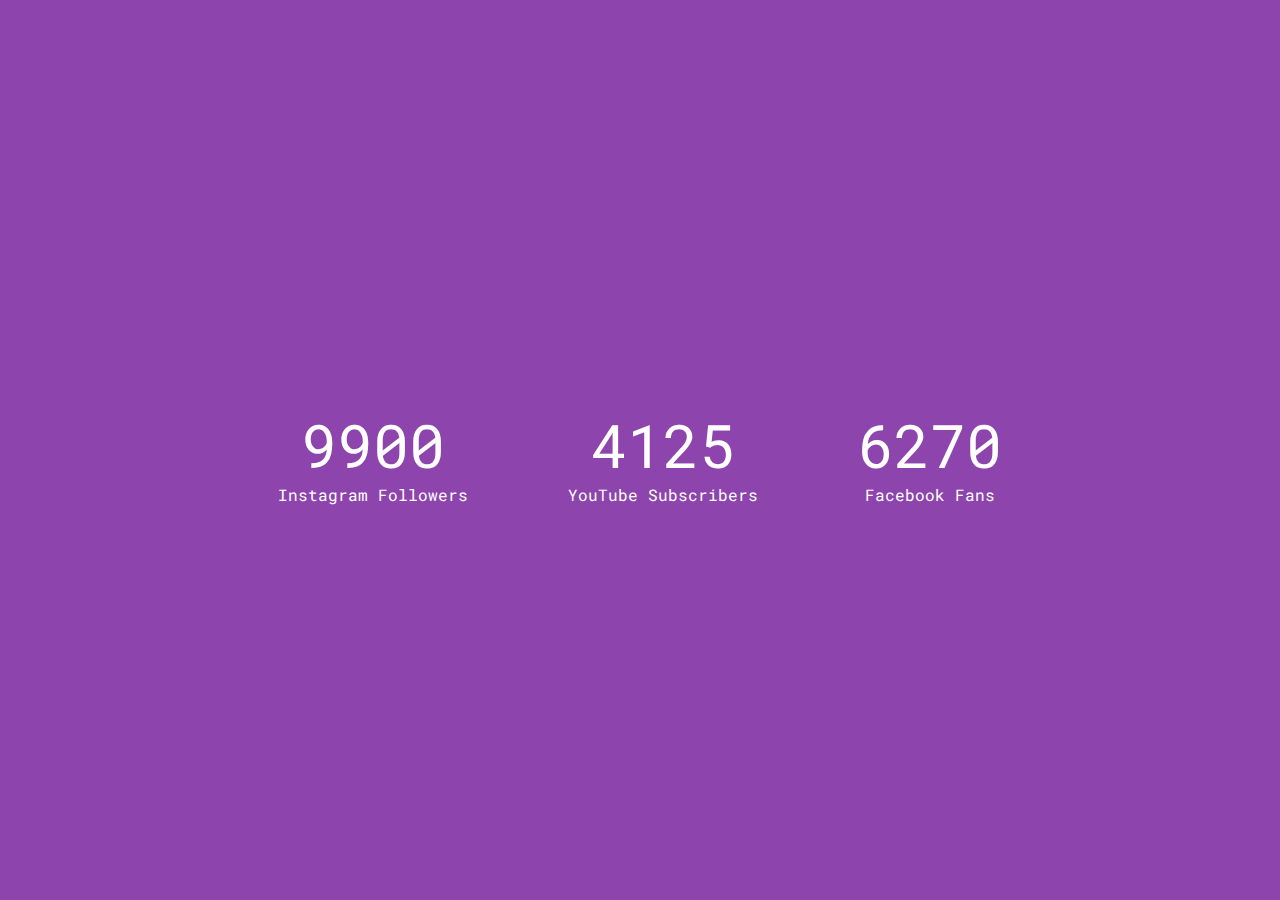
<file: 10-incrementing counter/index.html>
<!DOCTYPE html>
<html lang="en">
  <head>
    <meta charset="UTF-8" />
    <meta name="viewport" content="width=device-width, initial-scale=1.0" />
    <link
      rel="stylesheet"
      href="https://cdnjs.cloudflare.com/ajax/libs/font-awesome/5.15.1/css/all.min.css"
      integrity="sha512-+4zCK9k+qNFUR5X+cKL9EIR+ZOhtIloNl9GIKS57V1MyNsYpYcUrUeQc9vNfzsWfV28IaLL3i96P9sdNyeRssA=="
      crossorigin="anonymous"
    />
    <link rel="stylesheet" href="style.css" />
    <title>Increment Counter</title>
  </head>
  <body>
    <div class="counter-container">
      <i class="fab fa-instagram fa-3x"></i>
      <div class="counter" data-target="12000"></div>
      <span>Instagram Followers</span>
    </div>
    <div class="counter-container">
      <i class="fab fa-youtube fa-3x"></i>
      <div class="counter" data-target="5000"></div>
      <span>YouTube Subscribers</span>
    </div>
    <div class="counter-container">
      <i class="fab fa-facebook fa-3x"></i>
      <div class="counter" data-target="7500"></div>
      <span>Facebook Fans</span>
    </div>
    <script src="script.js"></script>
  </body>
</html>
</file>
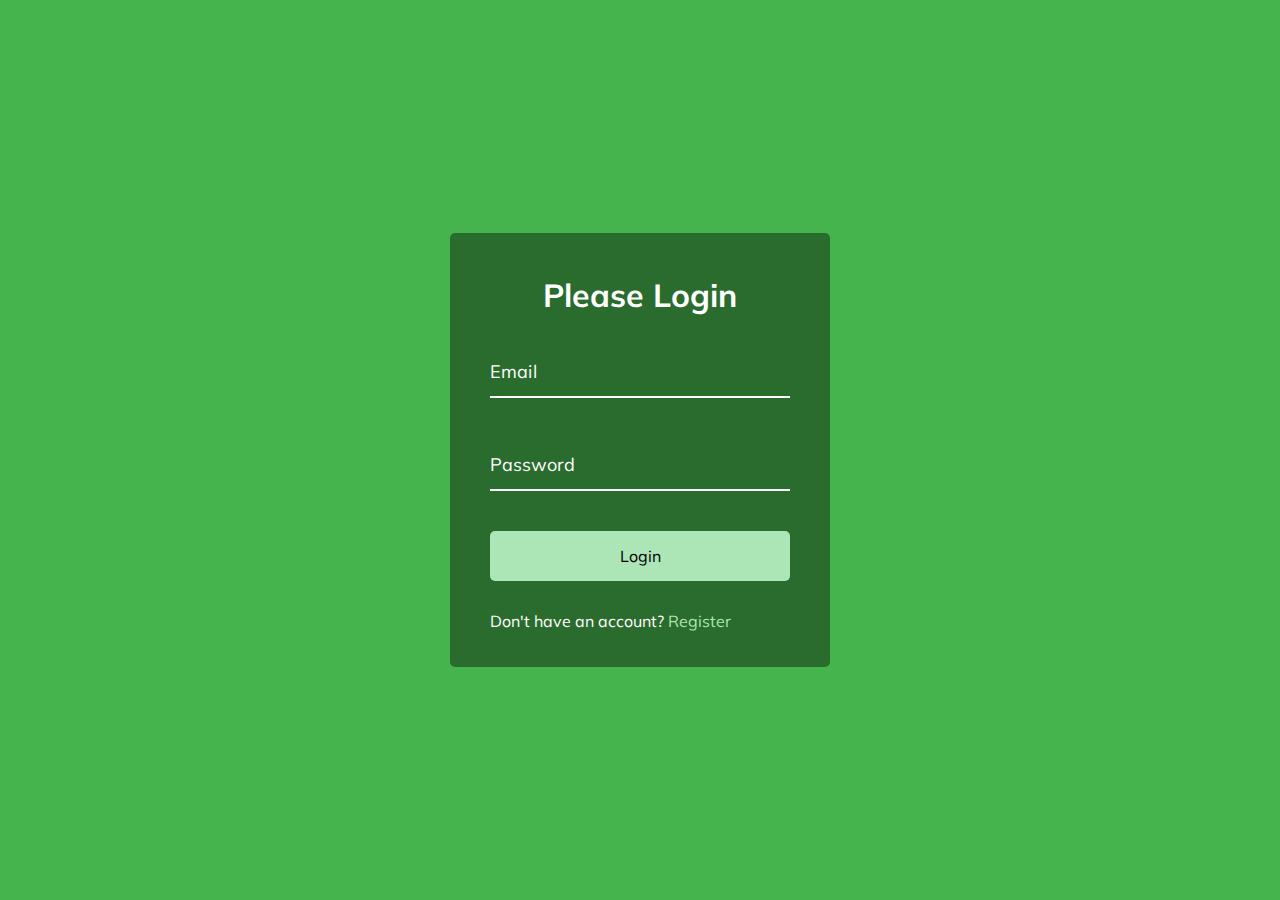
<file: 4-form wave animation/index.html>
<!DOCTYPE html>
<html lang="en">
  <head>
    <meta charset="UTF-8" />
    <meta name="viewport" content="width=device-width, initial-scale=1.0" />
    <link rel="stylesheet" href="style.css" />
    <title>Form Input Wave</title>
  </head>
  <body>
    <div class="container">
      <h1>Please Login</h1>
      <form>
        <div class="form-control">
          <input type="text" required />
          <label>Email</label>
        </div>
        <div class="form-control">
          <input type="password" required />
          <label>Password</label>
        </div>
        <button class="btn">Login</button>
        <p class="text">Don't have an account? <a href="#">Register</a></p>
      </form>
    </div>
    <script src="script.js"></script>
  </body>
</html>
</file>
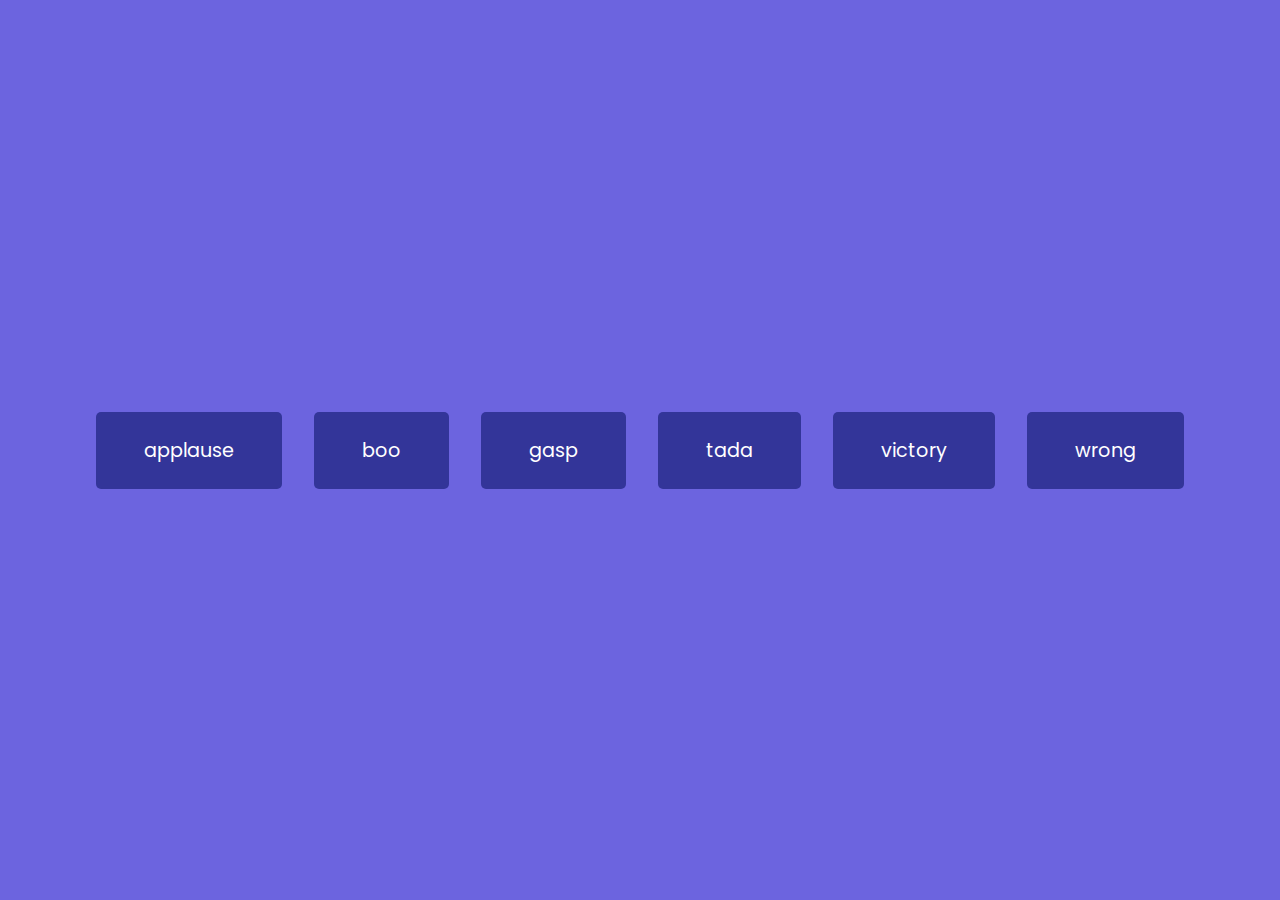
<file: 5-sound board/index.html>
<!DOCTYPE html>
<html lang="en">
  <head>
    <meta charset="UTF-8" />
    <meta name="viewport" content="width=device-width, initial-scale=1.0" />
    <link rel="stylesheet" href="style.css" />
    <title>Sound Board</title>
  </head>
  <body>
    <audio src="sounds/applause.mp3" id="applause"></audio>
    <audio src="sounds/boo.mp3" id="boo"></audio>
    <audio src="sounds/gasp.mp3" id="gasp"></audio>
    <audio src="sounds/tada.mp3" id="tada"></audio>
    <audio src="sounds/victory.mp3" id="victory"></audio>
    <audio src="sounds/wrong.mp3" id="wrong"></audio>
    <div id="buttons"></div>
    <script src="script.js"></script>
  </body>
</html>
</file>
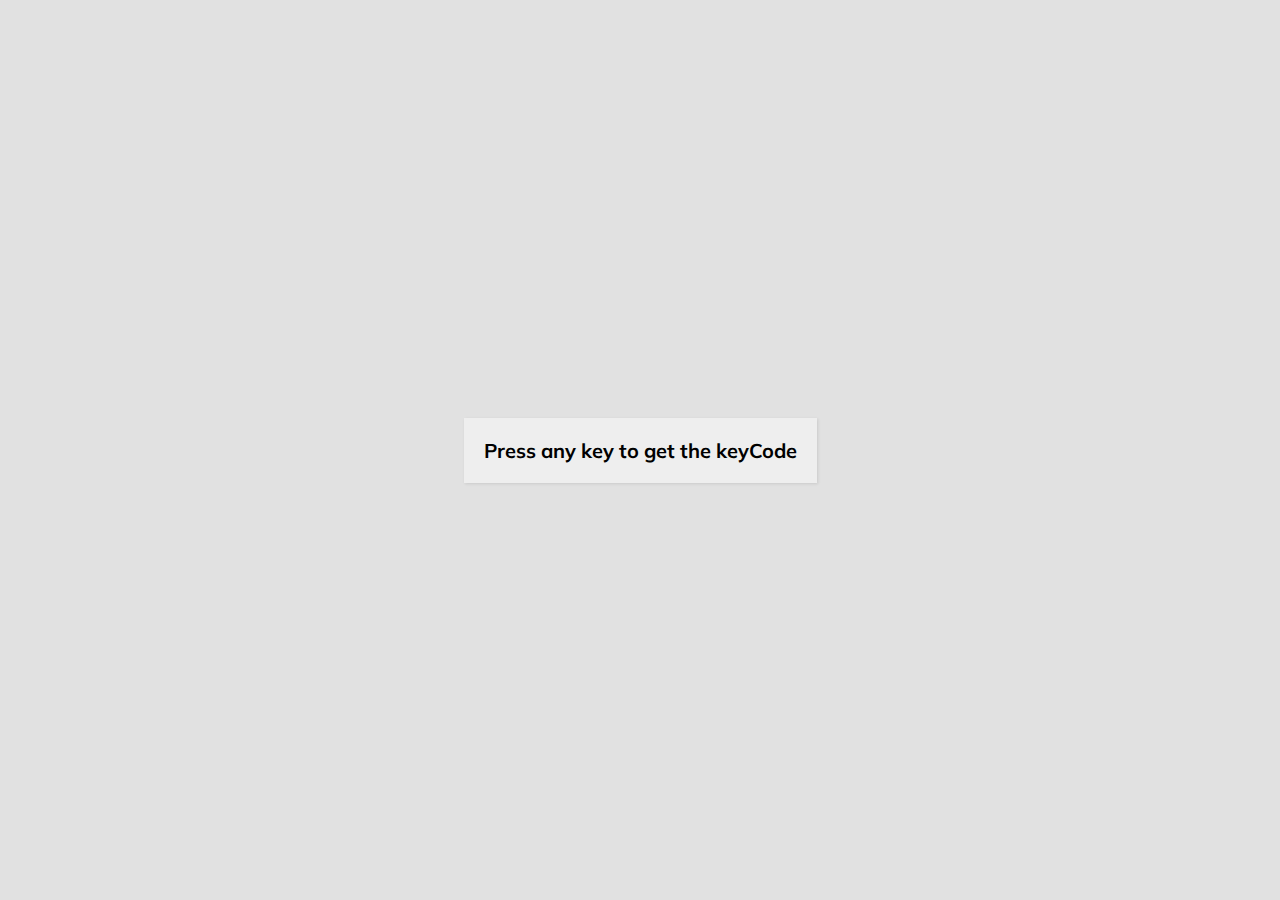
<file: 6-event KeyCodes/index.html>
<!DOCTYPE html>
<html lang="en">
  <head>
    <meta charset="UTF-8" />
    <meta name="viewport" content="width=device-width, initial-scale=1.0" />
    <!-- <link
      rel="stylesheet"
      href="https://cdnjs.cloudflare.com/ajax/libs/font-awesome/5.15.1/css/all.min.css"
      integrity="sha512-+4zCK9k+qNFUR5X+cKL9EIR+ZOhtIloNl9GIKS57V1MyNsYpYcUrUeQc9vNfzsWfV28IaLL3i96P9sdNyeRssA=="
      crossorigin="anonymous"
    /> -->
    <link rel="stylesheet" href="style.css" />
    <title>Event KeyCodes</title>
  </head>
  <body>
    <div id="insert">
      <div class="key">Press any key to get the keyCode</div>
    </div>
    <script src="script.js"></script>
  </body>
</html>
</file>
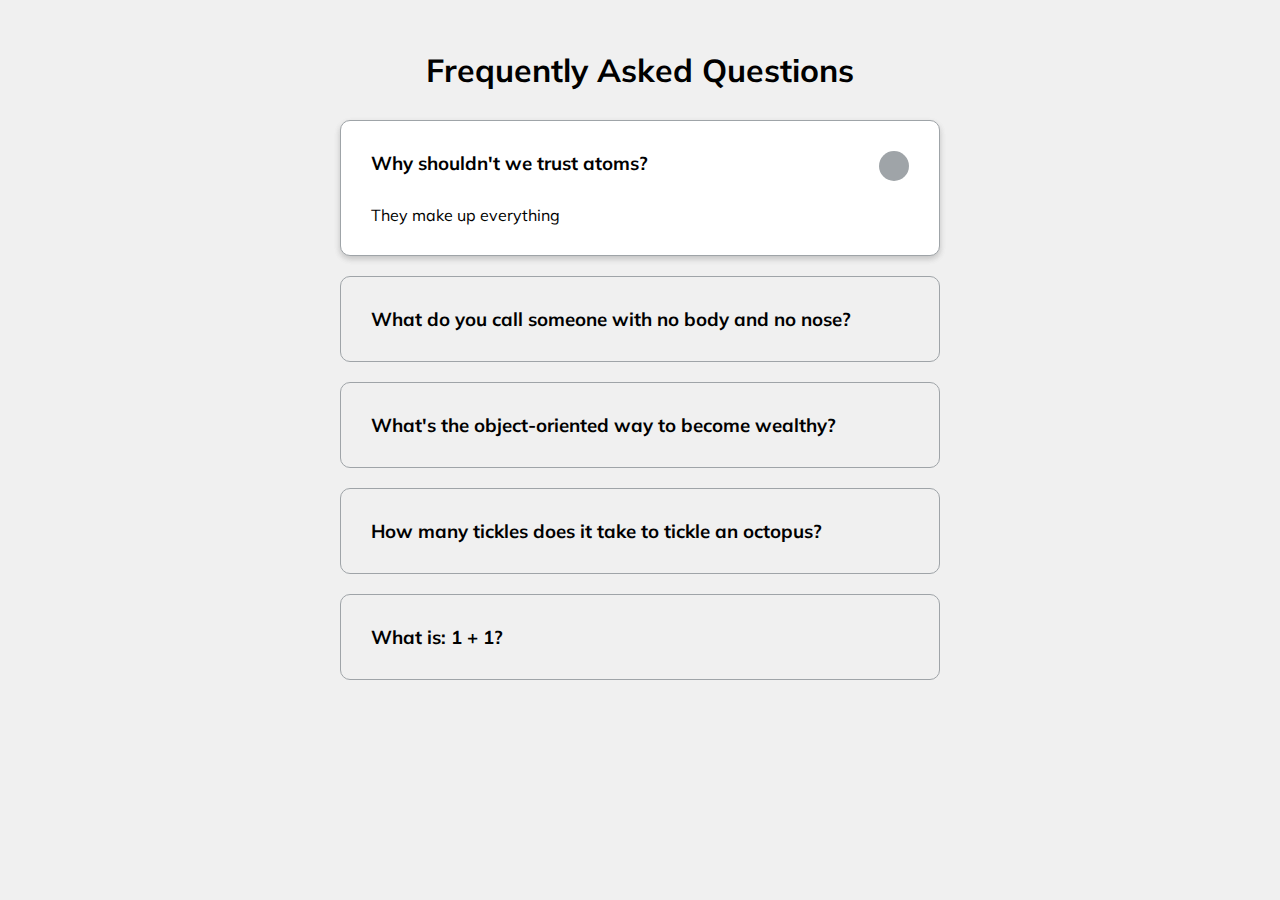
<file: 7-FAQ collapse/index.html>
<!DOCTYPE html>
<html lang="en">
  <head>
    <meta charset="UTF-8" />
    <meta name="viewport" content="width=device-width, initial-scale=1.0" />
    <link
      rel="stylesheet"
      href="https://cdnjs.cloudflare.com/ajax/libs/font-awesome/5.15.1/css/all.min.css"
      integrity="sha512-+4zCK9k+qNFUR5X+cKL9EIR+ZOhtIloNl9GIKS57V1MyNsYpYcUrUeQc9vNfzsWfV28IaLL3i96P9sdNyeRssA=="
      crossorigin="anonymous"
    />
    <link rel="stylesheet" href="style.css" />
    <title>FAQ Collapse</title>
  </head>
  <body>
    <h1>Frequently Asked Questions</h1>
    <div class="faq-container">
      <div class="faq active">
        <h3 class="faq-title">Why shouldn't we trust atoms?</h3>
        <p class="faq-text">They make up everything</p>
        <button class="faq-toggle">
          <i class="fas fa-chevron-down"></i>
          <i class="fas fa-times"></i>
        </button>
      </div>
      <div class="faq">
        <h3 class="faq-title">
          What do you call someone with no body and no nose?
        </h3>
        <p class="faq-text">Nobody knows.</p>
        <button class="faq-toggle">
          <i class="fas fa-chevron-down"></i>
          <i class="fas fa-times"></i>
        </button>
      </div>

      <div class="faq">
        <h3 class="faq-title">
          What's the object-oriented way to become wealthy?
        </h3>
        <p class="faq-text">Inheritance.</p>
        <button class="faq-toggle">
          <i class="fas fa-chevron-down"></i>
          <i class="fas fa-times"></i>
        </button>
      </div>

      <div class="faq">
        <h3 class="faq-title">
          How many tickles does it take to tickle an octopus?
        </h3>
        <p class="faq-text">Ten-tickles!</p>
        <button class="faq-toggle">
          <i class="fas fa-chevron-down"></i>
          <i class="fas fa-times"></i>
        </button>
      </div>

      <div class="faq">
        <h3 class="faq-title">What is: 1 + 1?</h3>
        <p class="faq-text">Depends on who are you asking.</p>
        <button class="faq-toggle">
          <i class="fas fa-chevron-down"></i>
          <i class="fas fa-times"></i>
        </button>
      </div>
    </div>
    <script src="script.js"></script>
  </body>
</html>
</file>
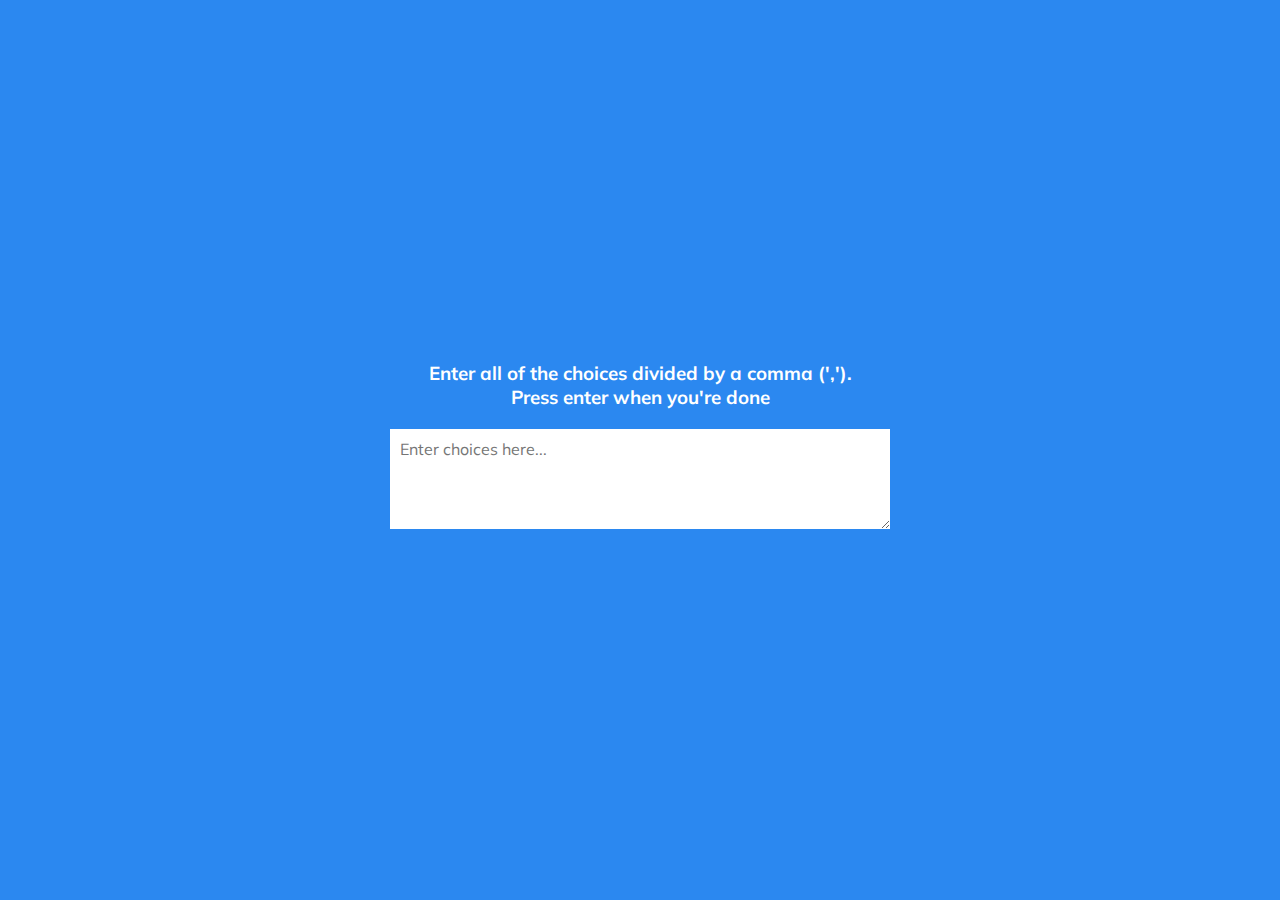
<file: 8-random choice picker/index.html>
<!DOCTYPE html>
<html lang="en">
  <head>
    <meta charset="UTF-8" />
    <meta name="viewport" content="width=device-width, initial-scale=1.0" />
    <link rel="stylesheet" href="style.css" />
    <title>Random Choice Picker</title>
  </head>
  <body>
    <div class="container">
      <h3>
        Enter all of the choices divided by a comma (',').<br />
        Press enter when you're done
      </h3>
      <textarea placeholder="Enter choices here..." id="textarea"></textarea>
    </div>
    <div id="tags"></div>
    <script src="script.js"></script>
  </body>
</html>
</file>
<file: 10-incrementing counter/style.css>
@import url("https://fonts.googleapis.com/css2?family=Roboto+Mono&display=swap");

* {
  box-sizing: border-box;
}

body {
  background-color: #8e44ad;
  color: #fff;
  font-family: "Roboto Mono", sans-serif;
  display: flex;
  align-items: center;
  justify-content: center;
  height: 100vh;
  overflow: hidden;
  margin: 0;
}

.counter-container {
  display: flex;
  flex-direction: column;
  justify-content: center;
  text-align: center;
  margin: 30px 50px;
}

.counter {
  font-size: 60px;
  margin-top: 10px;
}

@media (max-width: 580px) {
  body {
    flex-direction: column;
  }
}
</file>
<file: 4-form wave animation/style.css>
@import url("https://fonts.googleapis.com/css2?family=Muli&display=swap");

* {
  box-sizing: border-box;
}

body {
  font-family: "Muli", sans-serif;
  background-color: rgb(70, 180, 76);
  color: #fff;
  display: flex;
  flex-direction: column;
  align-items: center;
  justify-content: center;
  height: 100vh;
  overflow: hidden;
  margin: 0;
}

.container {
  background-color: rgba(0, 0, 0, 0.4);
  padding: 20px 40px;
  border-radius: 5px;
}

.container h1 {
  text-align: center;
  margin-bottom: 30px;
}

.container a {
  text-decoration: none;
  color: rgb(173, 230, 173);
}

.btn {
  cursor: pointer;
  display: inline-block;
  width: 100%;
  background: rgb(173, 230, 182);
  padding: 15px;
  font-family: inherit;
  font-size: 16px;
  border: 0;
  border-radius: 5px;
}

.btn:focus {
  outline: 0;
}

.btn:active {
  transform: scale(0.98);
}

.text {
  margin-top: 30px;
}

.form-control {
  position: relative;
  margin: 20px 0 40px;
  width: 300px;
}

.form-control input {
  background-color: transparent;
  border: 0;
  border-bottom: 2px #fff solid;
  display: block;
  width: 100%;
  padding: 15px 0;
  font-size: 18px;
  color: #fff;
}

.form-control input:focus,
.form-control input:valid {
  outline: 0;
  border-bottom-color: rgb(173, 230, 182);
}

.form-control label {
  position: absolute;
  top: 15px;
  left: 0;
  pointer-events: none;
}

.form-control label span {
  display: inline-block;
  font-size: 18px;
  min-width: 5px;
  transition: 0.3s cubic-bezier(0.68, -0.55, 0.265, 1.55);
}

.form-control input:focus + label span,
.form-control input:valid + label span {
  color: rgb(173, 230, 178);
  transform: translateY(-30px);
}
</file>
<file: 5-sound board/style.css>
@import url("https://fonts.googleapis.com/css2?family=Poppins:wght@200;400&display=swap");

* {
  box-sizing: border-box;
}

body {
  background-color: rgb(108, 100, 223);
  font-family: "Poppins", sans-serif;
  display: flex;
  flex-wrap: wrap;
  align-items: center;
  justify-content: center;
  text-align: center;
  height: 100vh;
  overflow: hidden;
  margin: 0;
}

.btn {
  background-color: rgb(51, 53, 153);
  border-radius: 5px;
  border: none; 
  color: #fff;
  margin: 1rem;
  padding: 1.5rem 3rem;
  font-size: 1.2rem;
  font-family: inherit;
  cursor: pointer;
}

.btn:hover {
  opacity: 0.9;
}

.btn:focus {
  outline: none;
}
</file>
<file: 6-event KeyCodes/style.css>
@import url("https://fonts.googleapis.com/css2?family=Muli&display=swap");

* {
  box-sizing: border-box;
}

body {
  background-color: #e1e1e1;
  font-family: "Muli", sans-serif;
  display: flex;
  align-items: center;
  justify-content: center;
  text-align: center;
  height: 100vh;
  overflow: hidden;
  margin: 0;
}

.key {
  background-color: #eee;
  box-shadow: 1px 1px 3px rgba(0, 0, 0, 0.1);
  display: inline-flex;
  align-items: center;
  font-size: 20px;
  font-weight: bold;
  padding: 20px;
  flex-direction: column;
  margin: 10px;
  min-width: 150px;
  position: relative;
}

.key small {
  position: absolute;
  top: -24px;
  left: 0;
  text-align: center;
  width: 100%;
  color: #555;
  font-size: 14px;
}

.red {
  color: #ab5052;
}

.green {
  color: #60986f;
}
</file>
<file: 7-FAQ collapse/style.css>
@import url("https://fonts.googleapis.com/css2?family=Muli&display=swap");

* {
  box-sizing: border-box;
}

body {
  font-family: "Muli", sans-serif;
  background-color: #f0f0f0;
}

h1 {
  margin: 50px 0 30px;
  text-align: center;
}

.faq-container {
  max-width: 600px;
  margin: 0 auto;
}

.faq {
  background-color: transparent;
  border: 1px solid #9fa4a8;
  border-radius: 10px;
  margin: 20px 0;
  padding: 30px;
  position: relative;
  overflow: hidden;
  transition: 0.3 ease;
}

.faq.active {
  background-color: #fff;
  box-shadow: 0 3px 6px rgba(0, 0, 0, 0.1), 0 3px 6px rgba(0, 0, 0, 0.1);
}

.faq.active::before,
.faq.active::after {
  content: "\f075";
  font-family: "Font Awesome 5 Free";
  color: #2ecc71;
  font-size: 7rem;
  position: absolute;
  opacity: 0.2;
  top: 20px;
  left: 20px;
  z-index: 0;
}

.faq.active::before {
  color: #3498db;
  top: -10px;
  left: -30px;
  transform: rotateY(180deg);
}

.faq-title {
  margin: 0 35px 0 0;
}

.faq-text {
  display: none;
  margin: 30px 0 0;
}

.faq.active .faq-text {
  display: block;
}

.faq-toggle {
  background-color: transparent;
  border: 0;
  border-radius: 50%;
  cursor: pointer;
  display: flex;
  align-items: center;
  justify-content: center;
  font-size: 16px;
  padding: 0;
  position: absolute;
  top: 30px;
  right: 30px;
  height: 30px;
  width: 30px;
}

.faq-toggle:focus {
  outline: 0;
}

.faq-toggle .fa-times {
  display: none;
}

.faq.active .faq-toggle .fa-times {
  color: #fff;
  display: block;
}

.faq.active .faq-toggle .fa-chevron-down {
  display: none;
}

.faq.active .faq-toggle {
  background-color: #9fa4a8;
}
</file>
<file: 8-random choice picker/style.css>
@import url("https://fonts.googleapis.com/css2?family=Muli&display=swap");

* {
  box-sizing: border-box;
}

body {
  background-color: #2b88f0;
  font-family: "Muli", sans-serif;
  display: flex;
  flex-direction: column;
  align-items: center;
  justify-content: center;
  height: 100vh;
  overflow: hidden;
  margin: 0;
}

h3 {
  color: #fff;
  margin: 10px 0 20px;
  text-align: center;
}

.container {
  width: 500px;
}

textarea {
  border: none;
  display: block;
  width: 100%;
  height: 100px;
  font-family: inherit;
  padding: 10px;
  margin: 0 0 20px;
  font-size: 16px;
}

textarea:focus {
  outline: 0;
}

.tag {
  background-color: #f0932b;
  color: #fff;
  border-radius: 50px;
  padding: 10px 20px;
  margin: 0 5px 10px 0;
  font-size: 14px;
  display: inline-block;
}

.tag.highlight {
  background-color: #273c75;
}
</file>
